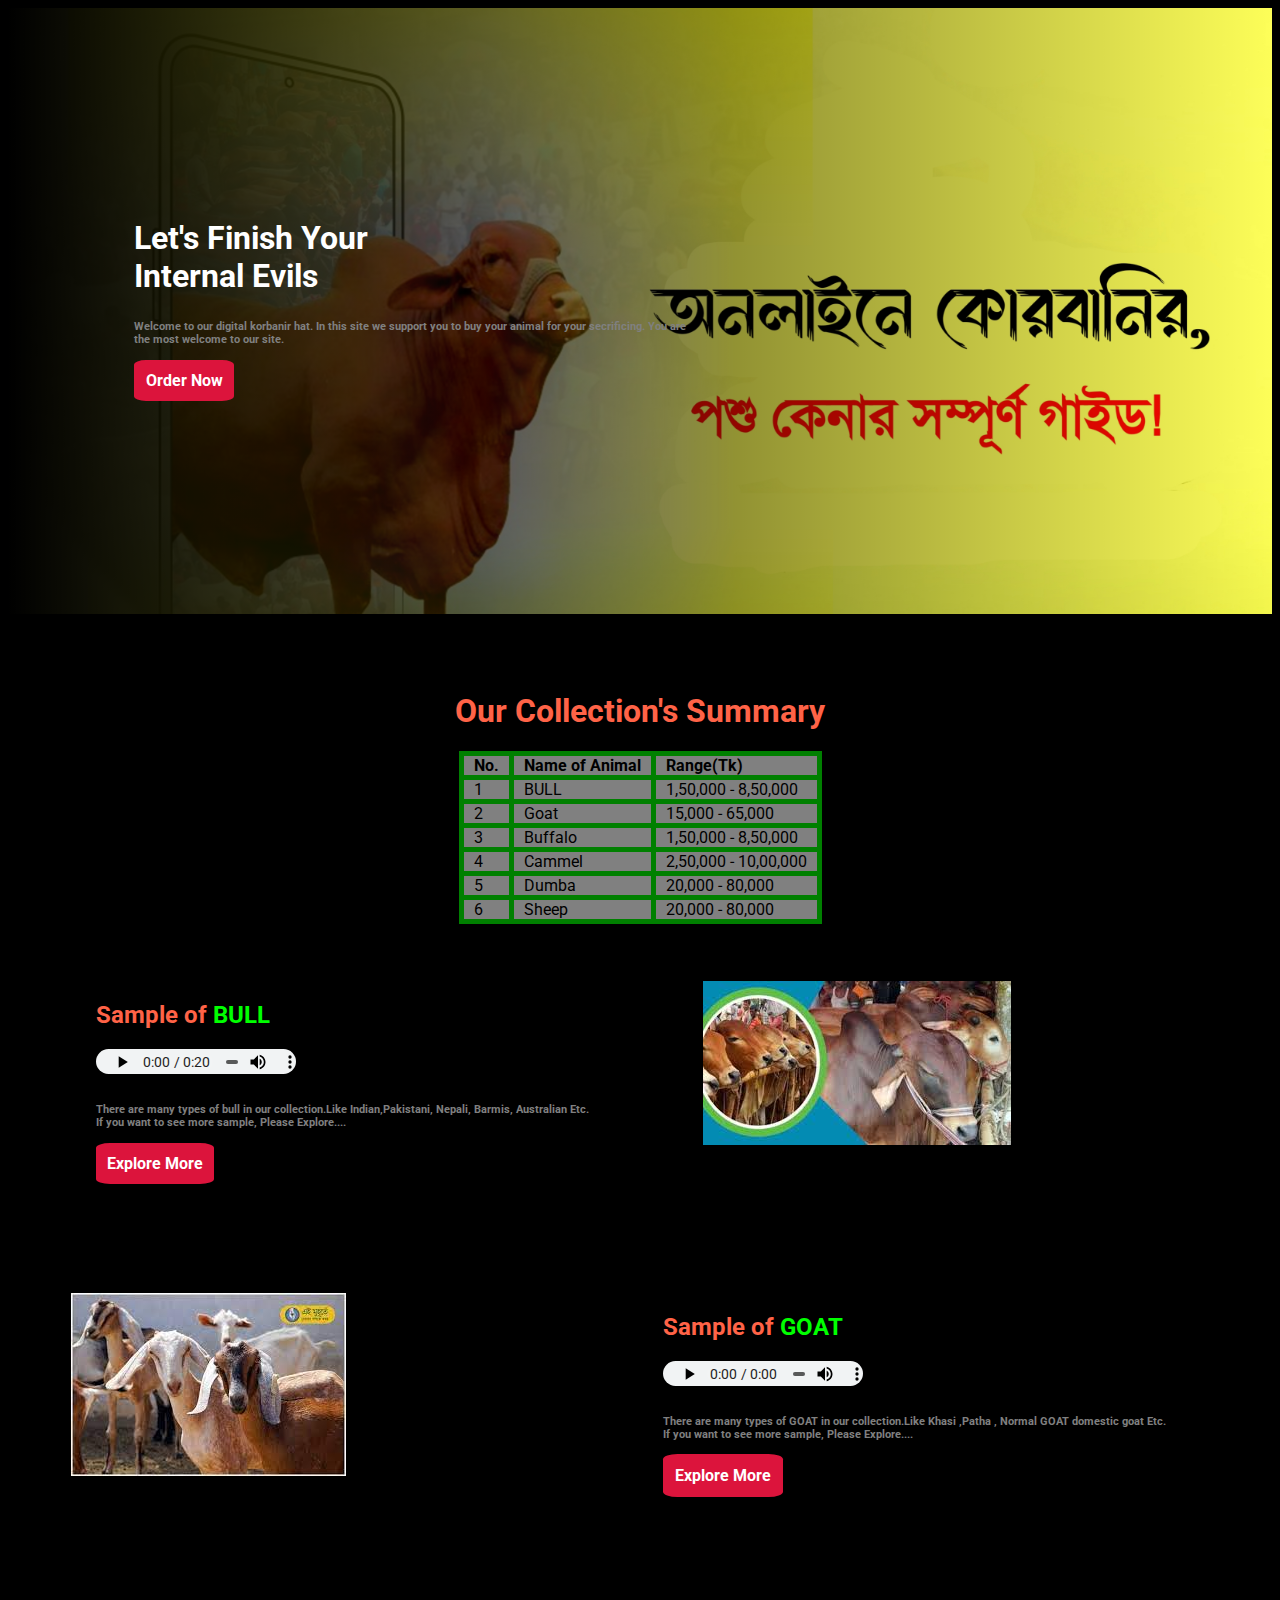
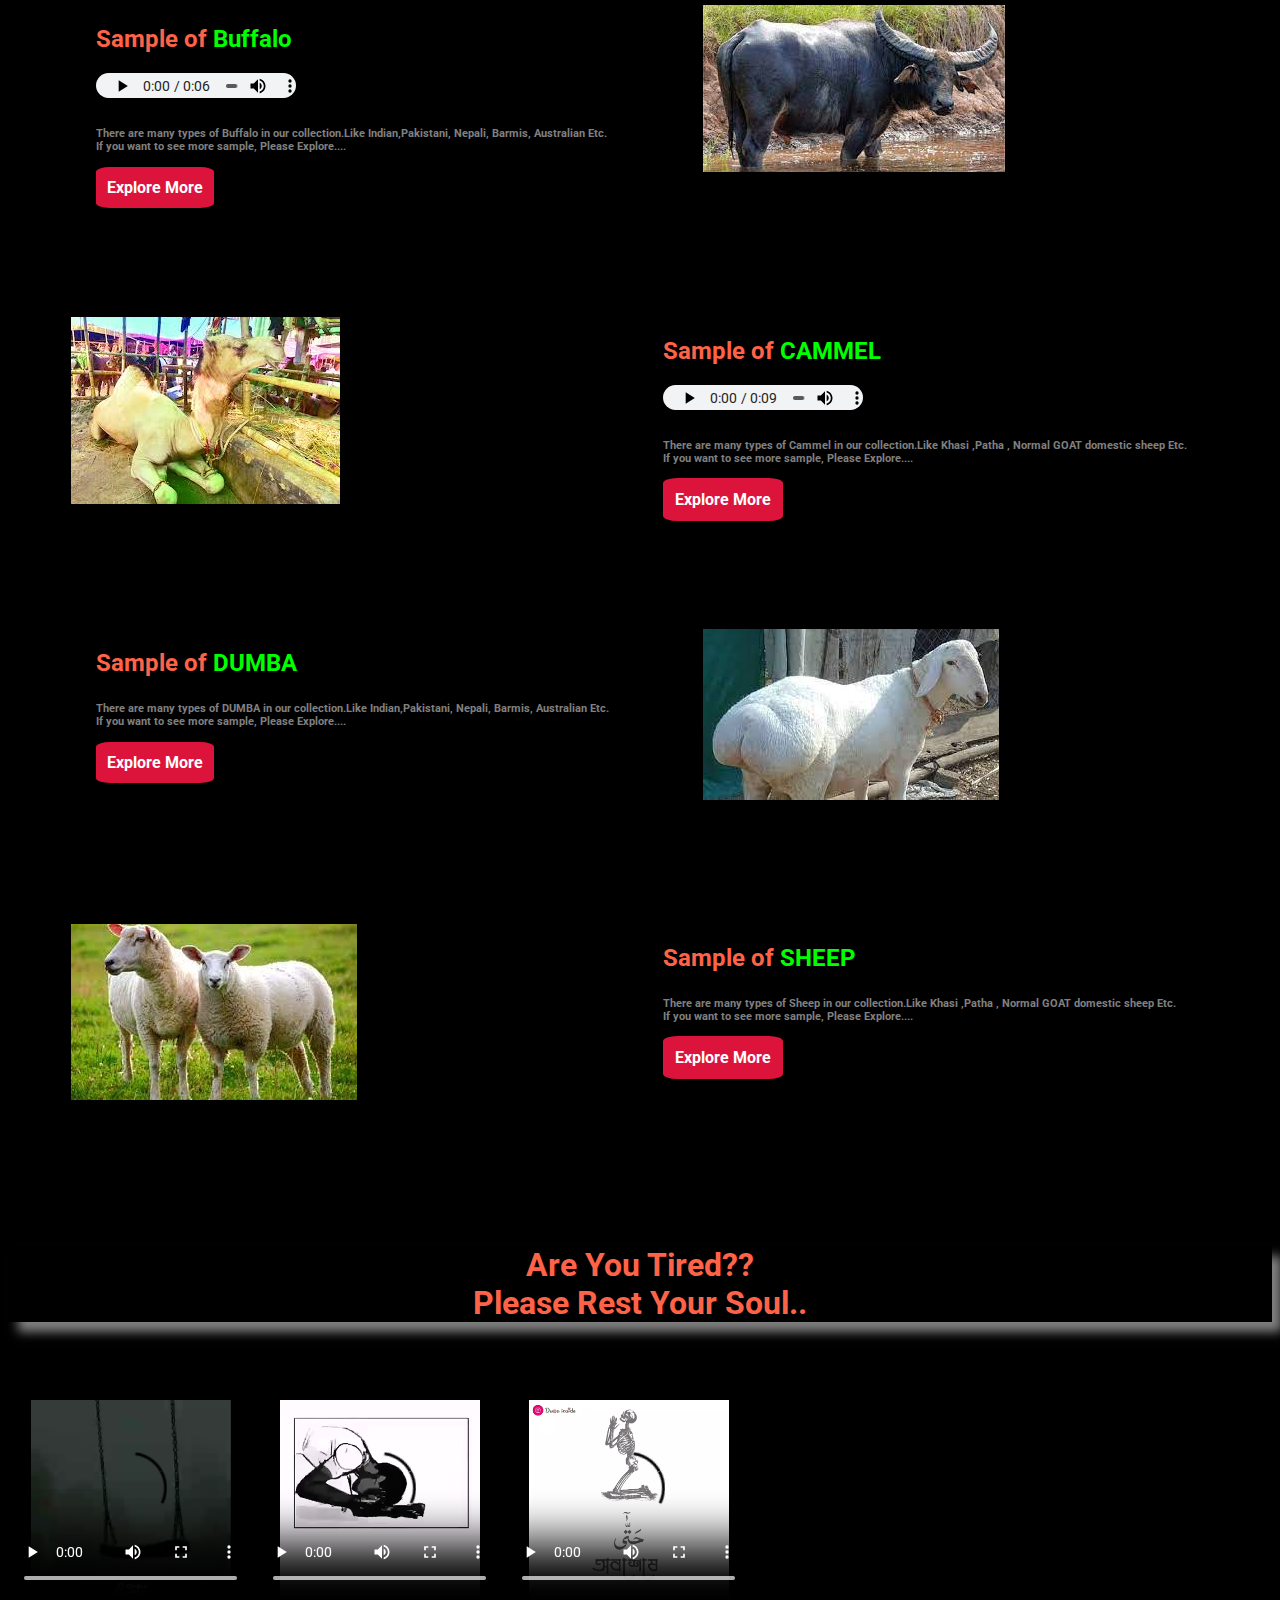
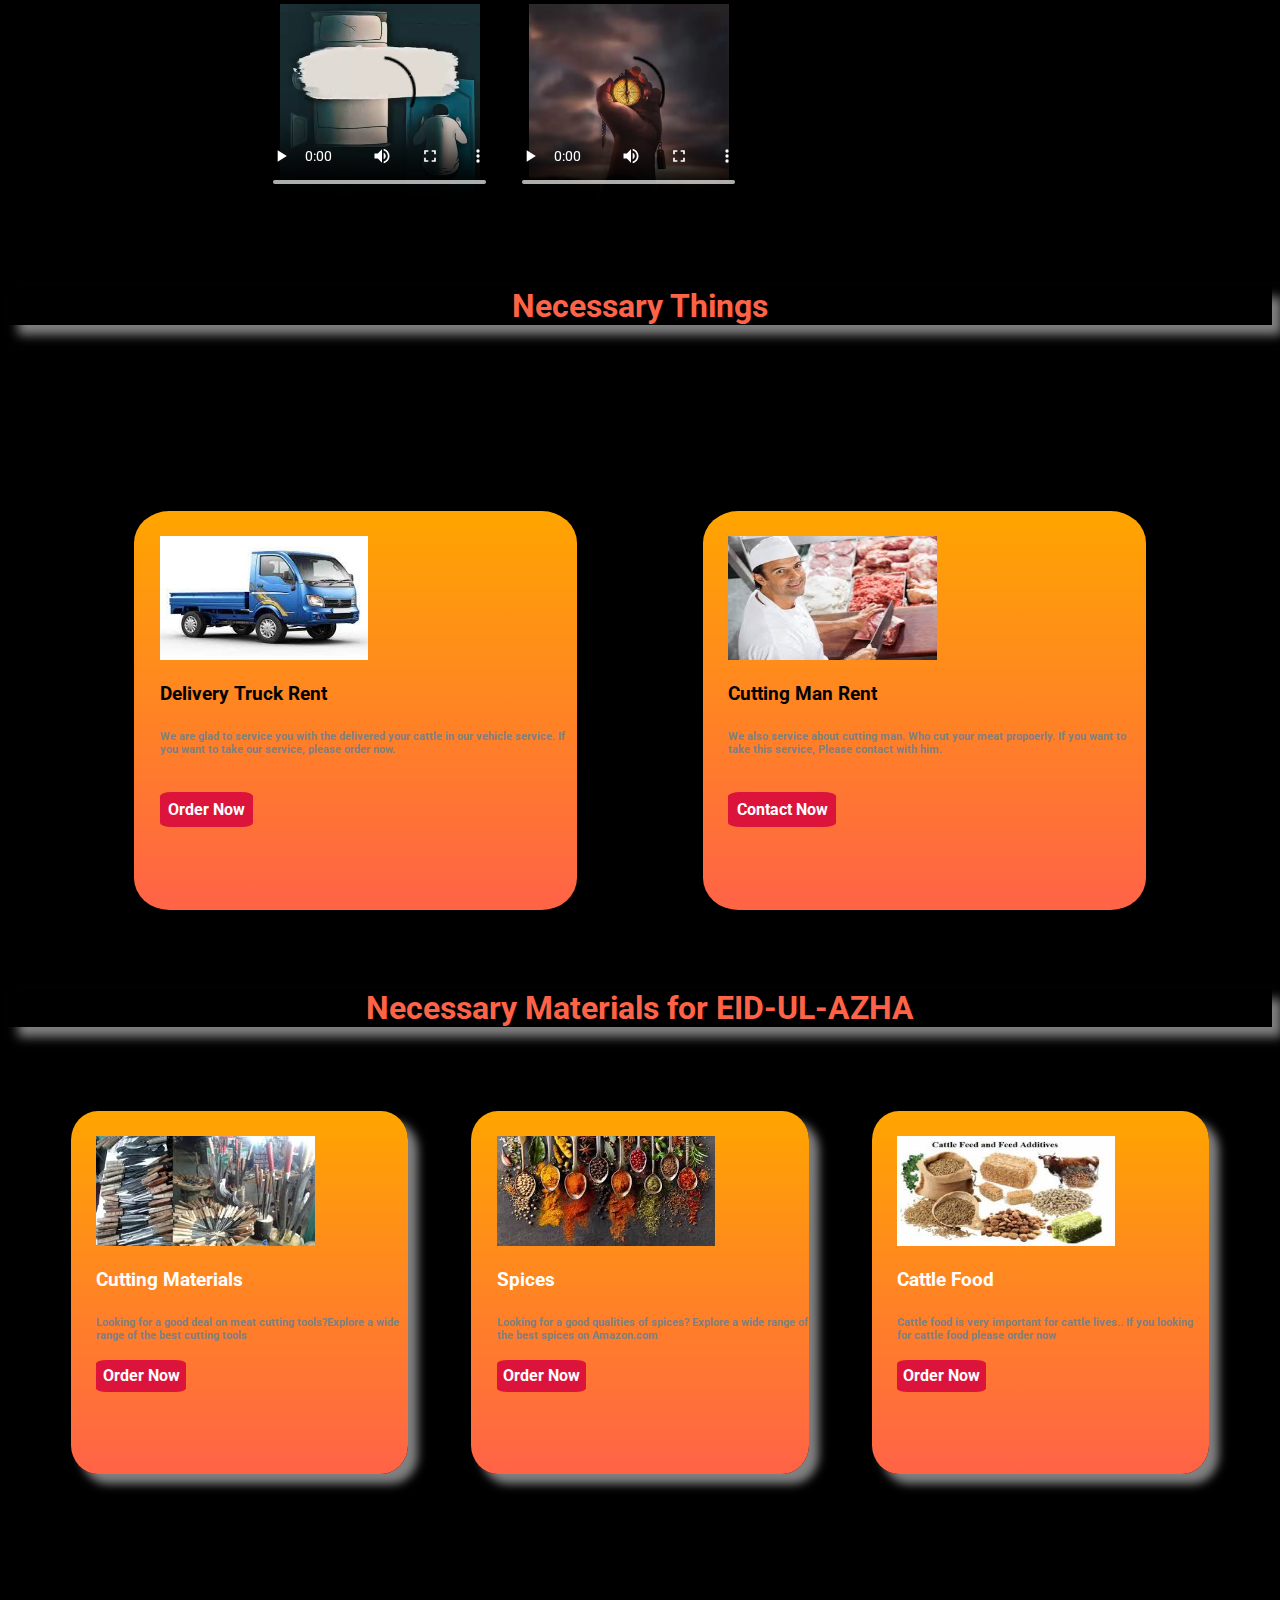
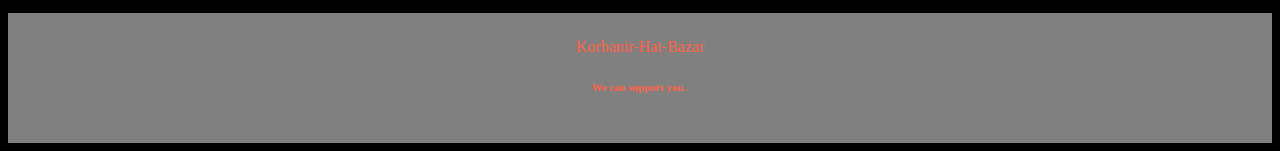
<file: index.html>
<!DOCTYPE html>
<html lang="en">

<head>
    <meta charset="UTF-8">
    <meta http-equiv="X-UA-Compatible" content="IE=edge">
    <meta name="viewport" content="width=device-width, initial-scale=1.0">
    <title>korbanir Hat Bazar</title>
    <link rel="stylesheet" href="style.css">
    <link rel="shortcut icon" href="images/images (3).jpg" type="image/x-icon">
    <link rel="preconnect" href="https://fonts.googleapis.com">
    <link rel="preconnect" href="https://fonts.gstatic.com" crossorigin>
    <link href="https://fonts.googleapis.com/css2?family=Oswald&family=Poppins&family=Roboto&display=swap"
        rel="stylesheet">
</head>

<body>

    <section class="sec-width-cl ">
        <div class="div-w align">
            <h1>Let's Finish Your <br> Internal Evils</h1>
            <p>
            <h6 class="color-gray">Welcome to our digital korbanir hat. In this site we support you to buy your animal
                for your
                secrificing.
                You are the most welcome to our site.</h6>
            </p>
            <a class="ancor" target="_blank" href="https://assunnahfoundation.org/"><b>Order Now</b></a>
        </div>
        <div class="div-w ">

        </div>
    </section>
    <br><br><br>
    <h1 class="center color-tomato">Our Collection's Summary</h1>
    <table class="center table-center">
        <thead>
            <th>No. </th>
            <th>Name of Animal</th>
            <th>Range(Tk)</th>
        </thead>
        <tbody>
            <tr>
                <td>1</td>
                <td>BULL</td>
                <td>1,50,000 - 8,50,000</td>
            </tr>
            <tr>
                <td>2</td>
                <td>Goat</td>
                <td>15,000 - 65,000</td>
            </tr>
            <tr>
                <td>3</td>
                <td>Buffalo</td>
                <td>1,50,000 - 8,50,000</td>
            </tr>
            <tr>
                <td>4</td>
                <td>Cammel</td>
                <td>2,50,000 - 10,00,000</td>
            </tr>
            <tr>
                <td>5</td>
                <td>Dumba</td>
                <td>20,000 - 80,000</td>
            </tr>
            <tr>
                <td>6</td>
                <td>Sheep</td>
                <td>20,000 - 80,000</td>
            </tr>
        </tbody>
    </table>

    <br><br><br>
    <section class="flx">

        <div class="half-width1">
            <h2 class="color-tomato">Sample of <span class="color-green">BULL</span></h2>
            <audio class="width" src="media/audio/BULL.mp3" controls></audio>
            <h6 class="color-gray">There are many types of bull in our collection.Like Indian,Pakistani, Nepali, Barmis,
                Australian Etc.
                <br> If
                you want to see more sample, Please Explore....
            </h6>
            <a class="ancor" target="_blank"
                href="https://www.google.com/search?q=%E0%A6%95%E0%A7%8B%E0%A6%B0%E0%A6%AC%E0%A6%BE%E0%A6%A8%E0%A6%BF%E0%A6%B0+%E0%A6%B9%E0%A6%BE%E0%A6%9F%E0%A7%87%E0%A6%B0+%E0%A6%97%E0%A6%B0%E0%A7%81&tbm=isch&ved=2ahUKEwiEm9zd5fX4AhWnjNgFHYEgBvUQ2-cCegQIABAA&oq=%E0%A6%95%E0%A7%8B%E0%A6%B0%E0%A6%AC%E0%A6%BE%E0%A6%A8%E0%A6%BF%E0%A6%B0+%E0%A6%B9%E0%A6%BE%E0%A6%9F%E0%A7%87%E0%A6%B0+%E0%A6%97%E0%A6%B0%E0%A7%81&gs_lcp=CgNpbWcQAzIECAAQGDoECCMQJ1ChClj6NmCGPmgDcAB4AIAB-gGIAaIKkgEFMC42LjKYAQCgAQGqAQtnd3Mtd2l6LWltZ8ABAQ&sclient=img&ei=9rDOYoTIBaeZ4t4PgcGYqA8&bih=597&biw=1226&rlz=1C1CHBF_enBD834BD834&hl=bn"><b>Explore
                    More</b></a>
        </div>
        <div class="half-width2">
            <img src="images/images (1).jpg" alt="">
        </div>
    </section>
    <br><br><br>
    <section class="flx">

        <div class="half-width22">
            <img src="images/download.jpg" alt="">
        </div>
        <div class="half-width12">
            <h2 class="color-tomato">Sample of <span class="color-green">GOAT</span></h2>
            <audio class="width" src="media/audio/Goat.mp3" controls></audio>
            <h6 class="color-gray">There are many types of GOAT in our collection.Like Khasi ,Patha , Normal GOAT
                domestic goat Etc.
                <br> If
                you want to see more sample, Please Explore....
            </h6>
            <a class="ancor" target="_blank"
                href=https://www.google.com/search?q=%E0%A6%9B%E0%A6%BE%E0%A6%97%E0%A6%B2%E0%A7%87%E0%A6%B0+%E0%A6%9B%E0%A6%AC%E0%A6%BF&tbm=isch&ved=2ahUKEwj1gLHz5fX4AhVWj9gFHf__C8kQ2-cCegQIABAA&oq=%E0%A6%9B%E0%A6%BE%E0%A6%97%E0%A6%B2&gs_lcp=[base64]&sclient=img&ei=I7HOYrXjH9ae4t4P__-vyAw&bih=597&biw=1226&rlz=1C1CHBF_enBD834BD834&hl=bn"><b>Explore
                    More</b></a>
        </div>

    </section>
    <br><br><br>
    <section class="flx">

        <div class="half-width1">
            <h2 class="color-tomato">Sample of <span class="color-green">Buffalo</span></h2>
            <audio class="width" src="media/audio/Buffalo Sound Ringtone Download.mp3" controls></audio>
            <h6 class="color-gray">There are many types of Buffalo in our collection.Like Indian,Pakistani, Nepali,
                Barmis,
                Australian Etc.
                <br> If
                you want to see more sample, Please Explore....
            </h6>
            <a class="ancor" target="_blank"
                href="https://www.google.com/search?q=%E0%A6%95%E0%A7%8B%E0%A6%B0%E0%A6%AC%E0%A6%BE%E0%A6%A8%E0%A6%BF%E0%A6%B0+%E0%A6%B9%E0%A6%BE%E0%A6%9F%E0%A7%87%E0%A6%B0++%E0%A6%AE%E0%A6%B9%E0%A6%BF%E0%A6%B7&tbm=isch&ved=2ahUKEwjV0fHk5fX4AhVdLrcAHTEpDucQ2-cCegQIABAA&oq=%E0%A6%95%E0%A7%8B%E0%A6%B0%E0%A6%AC%E0%A6%BE%E0%A6%A8%E0%A6%BF%E0%A6%B0+%E0%A6%B9%E0%A6%BE%E0%A6%9F%E0%A7%87%E0%A6%B0++%E0%A6%AE%E0%A6%B9%E0%A6%BF%E0%A6%B7&gs_lcp=CgNpbWcQAzoECCMQJzoECAAQGFCVFliaZGD2aWgEcAB4A4AB2QyIAf0dkgENMS42LjIuNi0xLjAuMZgBAKABAaoBC2d3cy13aXotaW1nwAEB&sclient=img&ei=BbHOYpW7B93c3LUPsdK4uA4&bih=597&biw=1226&rlz=1C1CHBF_enBD834BD834&hl=bn"><b>Explore
                    More</b></a>
        </div>
        <div class="half-width2">
            <img src="images/download (3).jpg" alt="">
        </div>
    </section>
    <br><br><br>
    <section class="flx">

        <div class="half-width22">
            <img src="images/images (2).jpg" alt="">
        </div>
        <div class="half-width12">
            <h2 class="color-tomato">Sample of <span class="color-green">CAMMEL</span></h2>
            <audio class="width" src="media/audio/cammel.mp3" controls></audio>
            <h6 class="color-gray">There are many types of Cammel in our collection.Like Khasi ,Patha , Normal GOAT
                domestic sheep Etc.
                <br> If
                you want to see more sample, Please Explore....
            </h6>
            <a class="ancor" target="_blank"
                href=https://www.google.com/search?q=%E0%A6%95%E0%A7%8B%E0%A6%B0%E0%A6%AC%E0%A6%BE%E0%A6%A8%E0%A6%BF%E0%A6%B0+%E0%A6%B9%E0%A6%BE%E0%A6%9F%E0%A7%87%E0%A6%B0++%E0%A6%89%E0%A6%9F&tbm=isch&ved=2ahUKEwiPt7Cu5_X4AhVgi9gFHVb3APAQ2-cCegQIABAA&oq=%E0%A6%95%E0%A7%8B%E0%A6%B0%E0%A6%AC%E0%A6%BE%E0%A6%A8%E0%A6%BF%E0%A6%B0+%E0%A6%B9%E0%A6%BE%E0%A6%9F%E0%A7%87%E0%A6%B0++%E0%A6%89%E0%A6%9F&gs_lcp=CgNpbWcQAzoECCMQJ1C6DFj9DWCOF2gAcAB4AIABkQGIAZgDkgEDMC4zmAEAoAEBqgELZ3dzLXdpei1pbWfAAQE&sclient=img&ei=q7LOYs-1KeCW4t4P1u6DgA8&bih=597&biw=1226&rlz=1C1CHBF_enBD834BD834&hl=bn"><b>Explore
                    More</b></a>
        </div>

    </section>
    <br><br><br>
    <section class="flx">

        <div class="half-width1">
            <h2 class="color-tomato">Sample of <span class="color-green">DUMBA</span></h2>
            <h6 class="color-gray">There are many types of DUMBA in our collection.Like Indian,Pakistani, Nepali,
                Barmis,
                Australian Etc.
                <br> If
                you want to see more sample, Please Explore....
            </h6>
            <a class="ancor" target="_blank"
                href="https://www.google.com/search?q=%E0%A6%95%E0%A7%8B%E0%A6%B0%E0%A6%AC%E0%A6%BE%E0%A6%A8%E0%A6%BF%E0%A6%B0+%E0%A6%B9%E0%A6%BE%E0%A6%9F%E0%A7%87%E0%A6%B0++%E0%A6%A6%E0%A7%81%E0%A6%AE%E0%A7%8D%E0%A6%AC%E0%A6%BE&tbm=isch&ved=2ahUKEwjh45nQ6PX4AhVRi9gFHW-YAcQQ2-cCegQIABAA&oq=%E0%A6%95%E0%A7%8B%E0%A6%B0%E0%A6%AC%E0%A6%BE%E0%A6%A8%E0%A6%BF%E0%A6%B0+%E0%A6%B9%E0%A6%BE%E0%A6%9F%E0%A7%87%E0%A6%B0++%E0%A6%A6%E0%A7%81%E0%A6%AE%E0%A7%8D%E0%A6%AC%E0%A6%BE&gs_lcp=CgNpbWcQAzoECCMQJ1CtE1jpN2DFQGgFcAB4AIABiAGIAdYGkgEDMC43mAEAoAEBqgELZ3dzLXdpei1pbWfAAQE&sclient=img&ei=_7POYqHoAtGW4t4P77CGoAw&bih=597&biw=1226&rlz=1C1CHBF_enBD834BD834&hl=bn"><b>Explore
                    More</b></a>
        </div>
        <div class="half-width2">
            <img src="images/download (2).jpg" alt="">
        </div>
    </section>
    <br><br><br>
    <section class="flx-sec">

        <div class="half-width22">
            <img src="images/download (1).jpg" alt="">
        </div>
        <div class="half-width12">
            <h2 class="color-tomato">Sample of <span class="color-green">SHEEP</span> </h2>
            <h6 class="color-gray">There are many types of Sheep in our collection.Like Khasi ,Patha , Normal GOAT
                domestic sheep Etc.
                <br> If
                you want to see more sample, Please Explore....
            </h6>
            <a class="ancor" target="_blank"
                href="https://www.google.com/search?q=%E0%A6%95%E0%A7%8B%E0%A6%B0%E0%A6%AC%E0%A6%BE%E0%A6%A8%E0%A6%BF%E0%A6%B0+%E0%A6%B9%E0%A6%BE%E0%A6%9F%E0%A7%87%E0%A6%B0++%E0%A6%AD%E0%A7%87%E0%A7%9C%E0%A6%BE.&tbm=isch&hl=bn&chips=q:%E0%A6%95%E0%A7%8B%E0%A6%B0%E0%A6%AC%E0%A6%BE%E0%A6%A8%E0%A6%BF%E0%A6%B0+%E0%A6%B9%E0%A6%BE%E0%A6%9F%E0%A7%87%E0%A6%B0+%E0%A6%AD%E0%A7%87%E0%A6%A1%E0%A6%BC%E0%A6%BE,online_chips:%E0%A6%AD%E0%A7%87%E0%A6%A1%E0%A6%BC%E0%A6%BE%E0%A6%B0+%E0%A6%A6%E0%A6%BE%E0%A6%AE:HE_jvzY-bhs%3D&rlz=1C1CHBF_enBD834BD834&sa=X&ved=2ahUKEwii0ZKL6vX4AhV8k9gFHTEFD2YQ4lYoAHoECAEQIQ&biw=1226&bih=597"><b>Explore
                    More</b></a>
        </div>

    </section>
    <br><br><br>
    <h1 class="center color-tomato bx">Are You Tired?? <br> Please Rest Your Soul..</h1><br><br><br>
    <section>
        <div>
            <video src="media/video/2.সূরা ফুরকান। আয়াত ৭৪(360P)_1.mp4" controls width="245" height="200"></video>
            <video src="media/video/6..mp4" controls width="245" height="200"></video>
            <video src="media/video/1..mp4" controls width="245" height="200"></video><br>
            <iframe width="245" height="200" src="https://www.youtube.com/embed/vwRMCEpqPww"
                title="YouTube video player" frameborder="0"
                allow="accelerometer; autoplay; clipboard-write; encrypted-media; gyroscope; picture-in-picture"
                allowfullscreen></iframe>
            <video src="media/video/3..mp4" controls width="245" height="200"></video>
            <video src="media/video/4..mp4" controls width="245" height="200"></video>
        </div>
    </section>
    <br><br><br>
    <h1 class="center color-tomato bx">Necessary Things</h1>
    <br><br>
    <section class="flx">

        <div class="flx31">
            <img src="images/download (5).jpg" alt="">
            <h3>Delivery Truck Rent</h3>
            <h6 class="color-gray">
                We are glad to service you with the delivered your cattle in our vehicle service. If you want to take
                our service, please order now.
            </h6><br>
            <a class="ancor" target="_blank" href="https://assunnahfoundation.org/"><b>Order Now</b></a>
        </div>
        <div class="flx32">
            <img src="images/images (6).jpg" alt="">
            <h3>Cutting Man Rent</h3>
            <h6 class="color-gray">
                We also service about cutting man. Who cut your meat propoerly.
                If you want to take this service, Please contact with him.
            </h6>
            <br>
            <a class="ancor" target="_blank" href="https://assunnahfoundation.org/"><b>Contact Now</b></a>
        </div>
        <div>

        </div>
    </section>
    <br><br><br>
    <div class="bx">
        <h1 class="center color-tomato">Necessary Materials for EID-UL-AZHA </h1>
    </div>
    <section class="flx">
        <div class="flx1 bx">
            <img src="images/images (4).jpg" alt="">
            <h3 class="color-white">Cutting Materials</h3>
            <h6 class="color-gray">Looking for a good deal on meat cutting tools?Explore a wide range of the best
                cutting tools</h6>
            <a class="ancor" target="_blank"
                href="https://www.aliexpress.com/w/wholesale-meat-cutting-tools.html"><b>Order Now</b></a>
        </div>
        <div class="flx2 bx">
            <img src="images/download (4).jpg" alt="">
            <h3 class="color-white">Spices</h3>
            <h6 class="color-gray">Looking for a good qualities of spices? Explore a wide range of the best spices on
                Amazon.com</h6>
            <a class="ancor" target="_blank" href="https://www.amazon.com/spices/s?k=spices"><b>Order Now</b></a>
        </div>
        <div class="flx3 bx">
            <img src="images/images (5).jpg" alt="">
            <h3 class="color-white">Cattle Food</h3>
            <h6 class="color-gray">Cattle food is very important for cattle lives.. If you looking for cattle food
                please order now
            </h6>
            <a class="ancor" target="_blank"
                href="https://www.britannica.com/topic/livestock-farming/Beef-cattle-feed"><b>Order Now</b></a>
        </div>
    </section>
    <br><br><br><br>
    <section>
        <footer class="center bg color-tomato">Korbanir-Hat-Bazar <br>
            <h6>We can support you .</h6>
        </footer>
    </section>
</body>

</html>
</file>
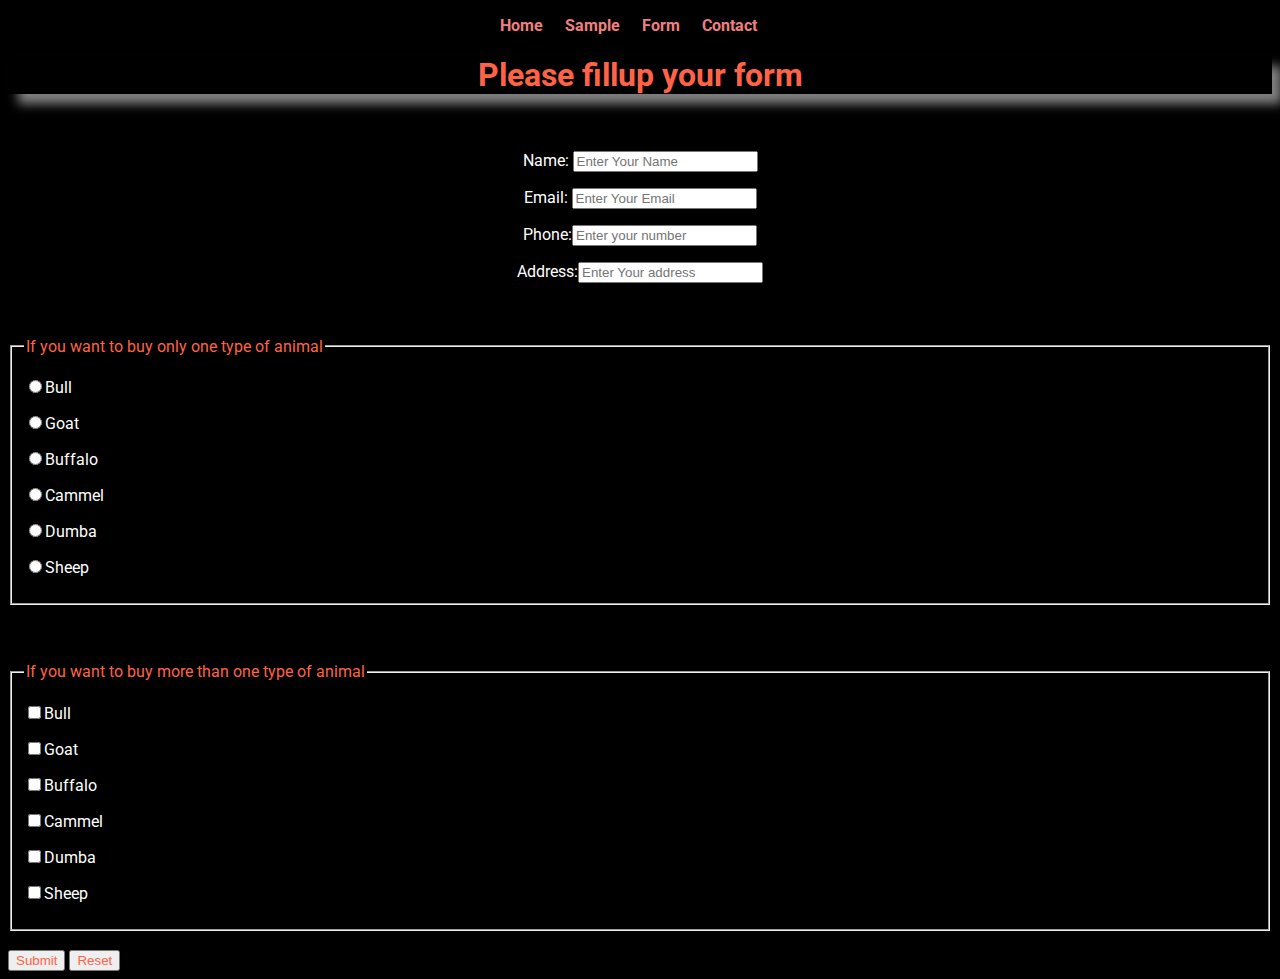
<file: form.html>
<!DOCTYPE html>
<html lang="en">

<head>
    <meta charset="UTF-8">
    <meta http-equiv="X-UA-Compatible" content="IE=edge">
    <meta name="viewport" content="width=device-width, initial-scale=1.0">
    <title>korbanir Hat Bazar</title>
    <link rel="stylesheet" href="style.css">
    <link rel="stylesheet" href="styles/nav.css">
    <link rel="shortcut icon" href="images/images (3).jpg" type="image/x-icon">
    <link rel="preconnect" href="https://fonts.googleapis.com">
    <link rel="preconnect" href="https://fonts.gstatic.com" crossorigin>
    <link href="https://fonts.googleapis.com/css2?family=Oswald&family=Poppins&family=Roboto&display=swap"
        rel="stylesheet">
</head>
<header class=" color-tomato">
    <nav>
        <ul>
            <li><a href="index.html"><b>Home</b> </a></li>
            <li><a href="sample.html"><b>Sample</b> </a></li>
            <li><a href="form.html"><b>Form</b></a></li>
            <li><a href="form.html"><b>Contact</b></a></li>
        </ul>
    </nav>
</header>

<body>
    <form action="">
        <h1 class="center color-tomato bx">Please fillup your form</h1><br>
        <div class="center">
            <p class="color-white">Name: <label for=""><input type="text" name="" id=""
                        placeholder="Enter Your Name"></label>
            </p>
            <p class="color-white">Email: <label for=""><input type="text" name="" id=""
                        placeholder="Enter Your Email"></label>
            </p>
            <p class="color-white">Phone:<label for=""><input type="number" name="" id=""
                        placeholder="Enter your number"></label>
            </p>
            <p class="color-white">Address:<label for=""><input type="text" name="" id=""
                        placeholder="Enter Your address"></label>
            </p>
        </div>
        <br><br>
        <fieldset>
            <legend class=" color-tomato">If you want to buy only one type of animal</legend>
            <p class="color-white"><label for="Bull"><input type="radio" name="animal" id="Bull">Bull</label></p>
            <p class="color-white"><label for="Goat"><input type="radio" name="animal" id="Goat">Goat</label></p>
            <p class="color-white"><label for="Buffalo"><input type="radio" name="animal" id="Buffalo">Buffalo</label>
            </p>
            <p class="color-white"><label for="Cammel"><input type="radio" name="animal" id="Cammel">Cammel</label></p>
            <p class="color-white"><label for="Dumba"><input type="radio" name="animal" id="Dumba">Dumba</label></p>
            <p class="color-white"><label for="Sheep"><input type="radio" name="animal" id="Sheep">Sheep</label></p>

        </fieldset>
        <br><br><br>
        <fieldset>
            <legend class=" color-tomato">If you want to buy more than one type of animal</legend>
            <p class="color-white"><label for="Bull"><input type="checkbox" name="animal" id="Bull">Bull</label></p>
            <p class="color-white"><label for="Goat"><input type="checkbox" name="animal" id="Goat">Goat</label></p>
            <p class="color-white"><label for="Buffalo"><input type="checkbox" name="animal"
                        id="Buffalo">Buffalo</label>
            </p>
            <p class="color-white"><label for="Cammel"><input type="checkbox" name="animal" id="Cammel">Cammel</label>
            </p>
            <p class="color-white"><label for="Dumba"><input type="checkbox" name="animal" id="Dumba">Dumba</label></p>
            <p class="color-white"><label for="Sheep"><input type="checkbox" name="animal" id="Sheep">Sheep</label></p>

        </fieldset>
        <br>
        <button class="color-tomato" type="submit">Submit</button>
        <button class="color-tomato" type="reset">Reset</button>

    </form>
</body>
</file>
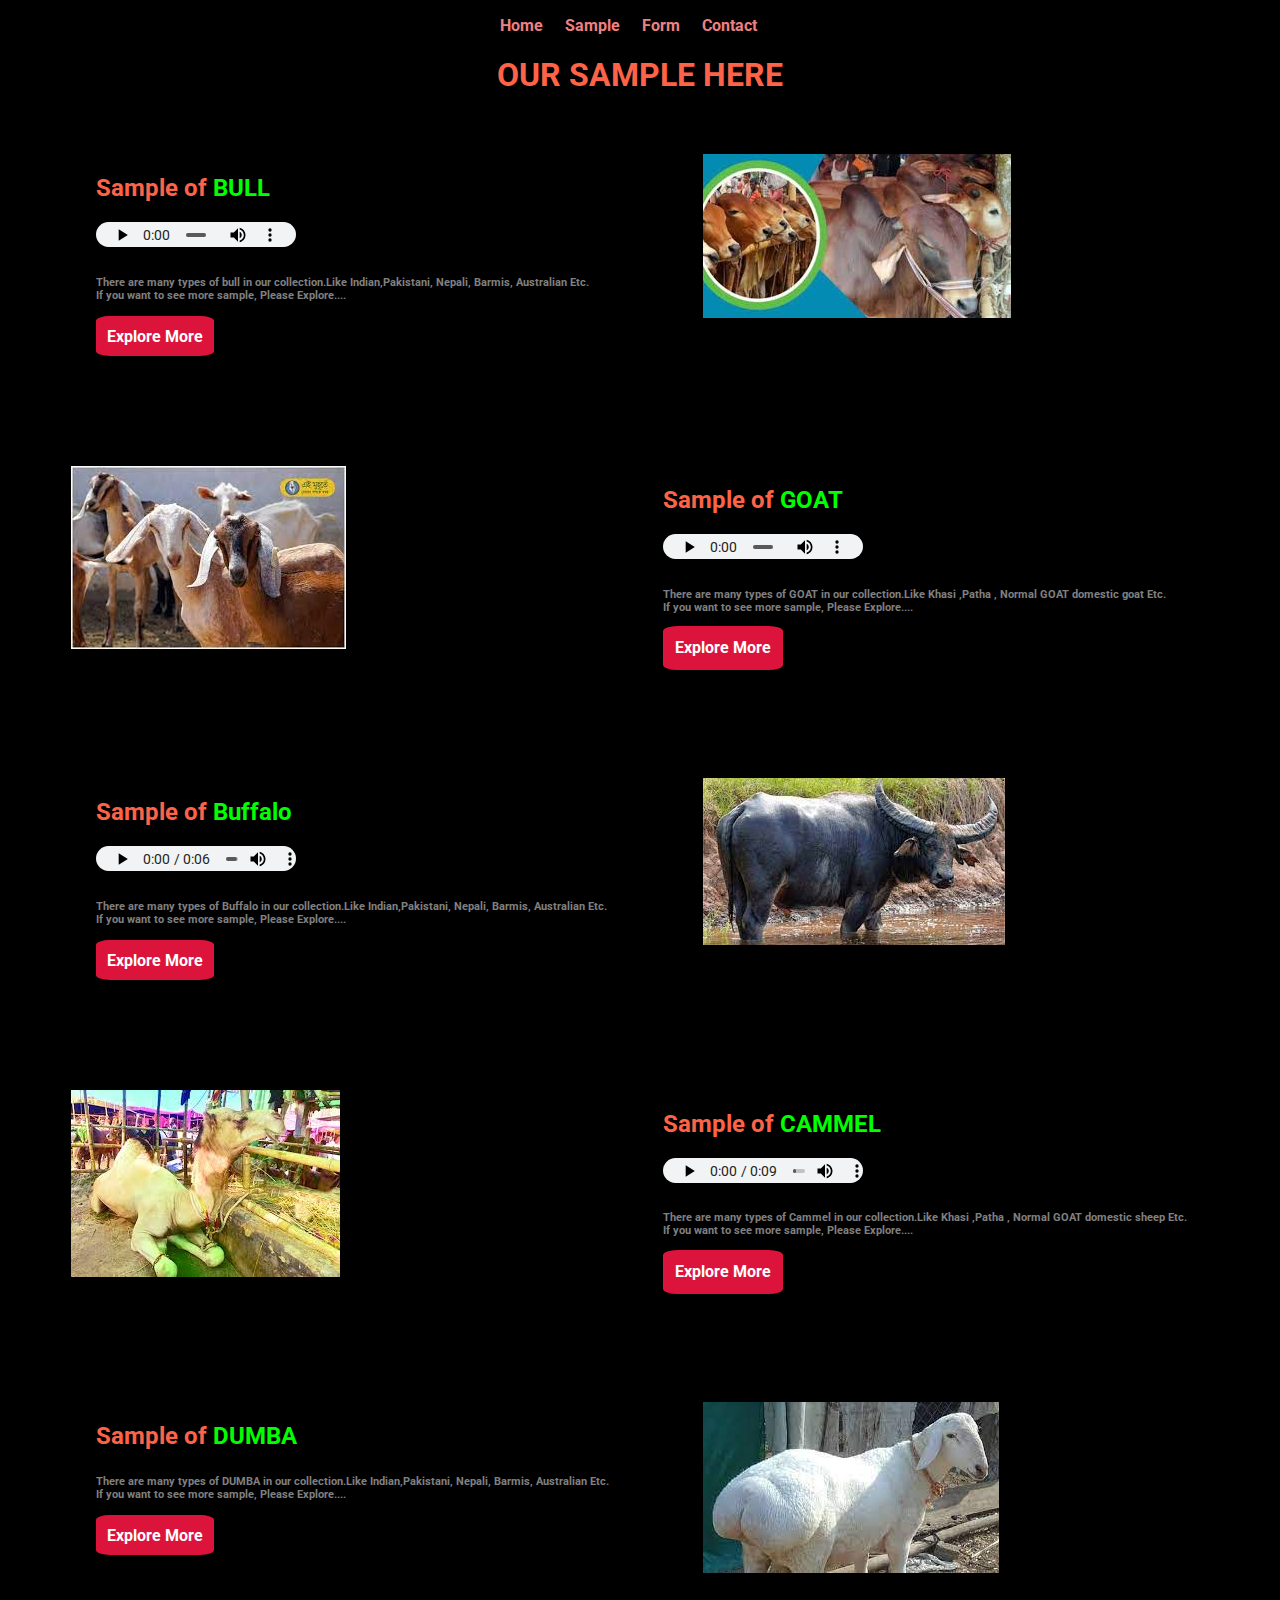
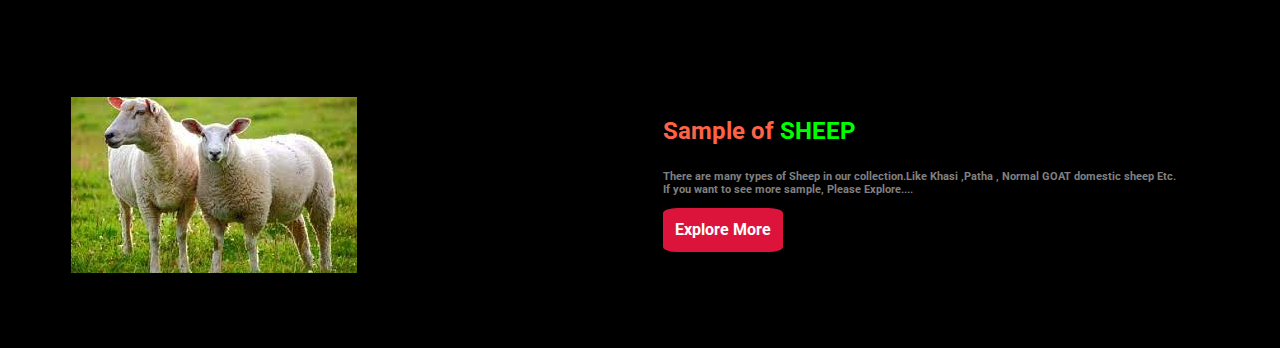
<file: sample.html>
<!DOCTYPE html>
<html lang="en">

<head>
    <meta charset="UTF-8">
    <meta http-equiv="X-UA-Compatible" content="IE=edge">
    <meta name="viewport" content="width=device-width, initial-scale=1.0">
    <title>korbanir Hat Bazar</title>
    <link rel="stylesheet" href="style.css">
    <link rel="stylesheet" href="styles/nav.css">
    <link rel="shortcut icon" href="images/images (3).jpg" type="image/x-icon">
    <link rel="preconnect" href="https://fonts.googleapis.com">
    <link rel="preconnect" href="https://fonts.gstatic.com" crossorigin>
    <link href="https://fonts.googleapis.com/css2?family=Oswald&family=Poppins&family=Roboto&display=swap"
        rel="stylesheet">
</head>

<body>


    <header class=" color-tomato">
        <nav>
            <ul>
                <li><a href="index.html"><b>Home</b> </a></li>
                <li><a href="sample.html"><b>Sample</b> </a></li>
                <li><a href="form.html"><b>Form</b></a></li>
                <li><a href="form.html"><b>Contact</b></a></li>
            </ul>
        </nav>
    </header>
    <p>
    <h1 class="center color-tomato"> OUR SAMPLE HERE</h1>
    </p>
    <br><br>
    <section class="flx">

        <div class="half-width1">
            <h2 class="color-tomato">Sample of <span class="color-green">BULL</span></h2>
            <audio class="width" src="media/audio/BULL.mp3" controls></audio>
            <h6 class="color-gray">There are many types of bull in our collection.Like Indian,Pakistani, Nepali, Barmis,
                Australian Etc.
                <br> If
                you want to see more sample, Please Explore....
            </h6>
            <a class="ancor" target="_blank"
                href="https://www.google.com/search?q=%E0%A6%95%E0%A7%8B%E0%A6%B0%E0%A6%AC%E0%A6%BE%E0%A6%A8%E0%A6%BF%E0%A6%B0+%E0%A6%B9%E0%A6%BE%E0%A6%9F%E0%A7%87%E0%A6%B0+%E0%A6%97%E0%A6%B0%E0%A7%81&tbm=isch&ved=2ahUKEwiEm9zd5fX4AhWnjNgFHYEgBvUQ2-cCegQIABAA&oq=%E0%A6%95%E0%A7%8B%E0%A6%B0%E0%A6%AC%E0%A6%BE%E0%A6%A8%E0%A6%BF%E0%A6%B0+%E0%A6%B9%E0%A6%BE%E0%A6%9F%E0%A7%87%E0%A6%B0+%E0%A6%97%E0%A6%B0%E0%A7%81&gs_lcp=CgNpbWcQAzIECAAQGDoECCMQJ1ChClj6NmCGPmgDcAB4AIAB-gGIAaIKkgEFMC42LjKYAQCgAQGqAQtnd3Mtd2l6LWltZ8ABAQ&sclient=img&ei=9rDOYoTIBaeZ4t4PgcGYqA8&bih=597&biw=1226&rlz=1C1CHBF_enBD834BD834&hl=bn"><b>Explore
                    More</b></a>
        </div>
        <div class="half-width2">
            <img src="images/images (1).jpg" alt="">
        </div>
    </section>
    <br><br><br>
    <section class="flx">

        <div class="half-width22">
            <img src="images/download.jpg" alt="">
        </div>
        <div class="half-width12">
            <h2 class="color-tomato">Sample of <span class="color-green">GOAT</span></h2>
            <audio class="width" src="media/audio/Goat.mp3" controls></audio>
            <h6 class="color-gray">There are many types of GOAT in our collection.Like Khasi ,Patha , Normal GOAT
                domestic goat Etc.
                <br> If
                you want to see more sample, Please Explore....
            </h6>
            <a class="ancor" target="_blank"
                href=https://www.google.com/search?q=%E0%A6%9B%E0%A6%BE%E0%A6%97%E0%A6%B2%E0%A7%87%E0%A6%B0+%E0%A6%9B%E0%A6%AC%E0%A6%BF&tbm=isch&ved=2ahUKEwj1gLHz5fX4AhVWj9gFHf__C8kQ2-cCegQIABAA&oq=%E0%A6%9B%E0%A6%BE%E0%A6%97%E0%A6%B2&gs_lcp=[base64]&sclient=img&ei=I7HOYrXjH9ae4t4P__-vyAw&bih=597&biw=1226&rlz=1C1CHBF_enBD834BD834&hl=bn"><b>Explore
                    More</b></a>
        </div>

    </section>
    <br><br><br>
    <section class="flx">

        <div class="half-width1">
            <h2 class="color-tomato">Sample of <span class="color-green">Buffalo</span></h2>
            <audio class="width" src="media/audio/Buffalo Sound Ringtone Download.mp3" controls></audio>
            <h6 class="color-gray">There are many types of Buffalo in our collection.Like Indian,Pakistani, Nepali,
                Barmis,
                Australian Etc.
                <br> If
                you want to see more sample, Please Explore....
            </h6>
            <a class="ancor" target="_blank"
                href="https://www.google.com/search?q=%E0%A6%95%E0%A7%8B%E0%A6%B0%E0%A6%AC%E0%A6%BE%E0%A6%A8%E0%A6%BF%E0%A6%B0+%E0%A6%B9%E0%A6%BE%E0%A6%9F%E0%A7%87%E0%A6%B0++%E0%A6%AE%E0%A6%B9%E0%A6%BF%E0%A6%B7&tbm=isch&ved=2ahUKEwjV0fHk5fX4AhVdLrcAHTEpDucQ2-cCegQIABAA&oq=%E0%A6%95%E0%A7%8B%E0%A6%B0%E0%A6%AC%E0%A6%BE%E0%A6%A8%E0%A6%BF%E0%A6%B0+%E0%A6%B9%E0%A6%BE%E0%A6%9F%E0%A7%87%E0%A6%B0++%E0%A6%AE%E0%A6%B9%E0%A6%BF%E0%A6%B7&gs_lcp=CgNpbWcQAzoECCMQJzoECAAQGFCVFliaZGD2aWgEcAB4A4AB2QyIAf0dkgENMS42LjIuNi0xLjAuMZgBAKABAaoBC2d3cy13aXotaW1nwAEB&sclient=img&ei=BbHOYpW7B93c3LUPsdK4uA4&bih=597&biw=1226&rlz=1C1CHBF_enBD834BD834&hl=bn"><b>Explore
                    More</b></a>
        </div>
        <div class="half-width2">
            <img src="images/download (3).jpg" alt="">
        </div>
    </section>
    <br><br><br>
    <section class="flx">

        <div class="half-width22">
            <img src="images/images (2).jpg" alt="">
        </div>
        <div class="half-width12">
            <h2 class="color-tomato">Sample of <span class="color-green">CAMMEL</span></h2>
            <audio class="width" src="media/audio/cammel.mp3" controls></audio>
            <h6 class="color-gray">There are many types of Cammel in our collection.Like Khasi ,Patha , Normal GOAT
                domestic sheep Etc.
                <br> If
                you want to see more sample, Please Explore....
            </h6>
            <a class="ancor" target="_blank"
                href=https://www.google.com/search?q=%E0%A6%95%E0%A7%8B%E0%A6%B0%E0%A6%AC%E0%A6%BE%E0%A6%A8%E0%A6%BF%E0%A6%B0+%E0%A6%B9%E0%A6%BE%E0%A6%9F%E0%A7%87%E0%A6%B0++%E0%A6%89%E0%A6%9F&tbm=isch&ved=2ahUKEwiPt7Cu5_X4AhVgi9gFHVb3APAQ2-cCegQIABAA&oq=%E0%A6%95%E0%A7%8B%E0%A6%B0%E0%A6%AC%E0%A6%BE%E0%A6%A8%E0%A6%BF%E0%A6%B0+%E0%A6%B9%E0%A6%BE%E0%A6%9F%E0%A7%87%E0%A6%B0++%E0%A6%89%E0%A6%9F&gs_lcp=CgNpbWcQAzoECCMQJ1C6DFj9DWCOF2gAcAB4AIABkQGIAZgDkgEDMC4zmAEAoAEBqgELZ3dzLXdpei1pbWfAAQE&sclient=img&ei=q7LOYs-1KeCW4t4P1u6DgA8&bih=597&biw=1226&rlz=1C1CHBF_enBD834BD834&hl=bn"><b>Explore
                    More</b></a>
        </div>

    </section>
    <br><br><br>
    <section class="flx">

        <div class="half-width1">
            <h2 class="color-tomato">Sample of <span class="color-green">DUMBA</span></h2>
            <h6 class="color-gray">There are many types of DUMBA in our collection.Like Indian,Pakistani, Nepali,
                Barmis,
                Australian Etc.
                <br> If
                you want to see more sample, Please Explore....
            </h6>
            <a class="ancor" target="_blank"
                href="https://www.google.com/search?q=%E0%A6%95%E0%A7%8B%E0%A6%B0%E0%A6%AC%E0%A6%BE%E0%A6%A8%E0%A6%BF%E0%A6%B0+%E0%A6%B9%E0%A6%BE%E0%A6%9F%E0%A7%87%E0%A6%B0++%E0%A6%A6%E0%A7%81%E0%A6%AE%E0%A7%8D%E0%A6%AC%E0%A6%BE&tbm=isch&ved=2ahUKEwjh45nQ6PX4AhVRi9gFHW-YAcQQ2-cCegQIABAA&oq=%E0%A6%95%E0%A7%8B%E0%A6%B0%E0%A6%AC%E0%A6%BE%E0%A6%A8%E0%A6%BF%E0%A6%B0+%E0%A6%B9%E0%A6%BE%E0%A6%9F%E0%A7%87%E0%A6%B0++%E0%A6%A6%E0%A7%81%E0%A6%AE%E0%A7%8D%E0%A6%AC%E0%A6%BE&gs_lcp=CgNpbWcQAzoECCMQJ1CtE1jpN2DFQGgFcAB4AIABiAGIAdYGkgEDMC43mAEAoAEBqgELZ3dzLXdpei1pbWfAAQE&sclient=img&ei=_7POYqHoAtGW4t4P77CGoAw&bih=597&biw=1226&rlz=1C1CHBF_enBD834BD834&hl=bn"><b>Explore
                    More</b></a>
        </div>
        <div class="half-width2">
            <img src="images/download (2).jpg" alt="">
        </div>
    </section>
    <br><br><br>
    <section class="flx-sec">

        <div class="half-width22">
            <img src="images/download (1).jpg" alt="">
        </div>
        <div class="half-width12">
            <h2 class="color-tomato">Sample of <span class="color-green">SHEEP</span> </h2>
            <h6 class="color-gray">There are many types of Sheep in our collection.Like Khasi ,Patha , Normal GOAT
                domestic sheep Etc.
                <br> If
                you want to see more sample, Please Explore....
            </h6>
            <a class="ancor" target="_blank"
                href="https://www.google.com/search?q=%E0%A6%95%E0%A7%8B%E0%A6%B0%E0%A6%AC%E0%A6%BE%E0%A6%A8%E0%A6%BF%E0%A6%B0+%E0%A6%B9%E0%A6%BE%E0%A6%9F%E0%A7%87%E0%A6%B0++%E0%A6%AD%E0%A7%87%E0%A7%9C%E0%A6%BE.&tbm=isch&hl=bn&chips=q:%E0%A6%95%E0%A7%8B%E0%A6%B0%E0%A6%AC%E0%A6%BE%E0%A6%A8%E0%A6%BF%E0%A6%B0+%E0%A6%B9%E0%A6%BE%E0%A6%9F%E0%A7%87%E0%A6%B0+%E0%A6%AD%E0%A7%87%E0%A6%A1%E0%A6%BC%E0%A6%BE,online_chips:%E0%A6%AD%E0%A7%87%E0%A6%A1%E0%A6%BC%E0%A6%BE%E0%A6%B0+%E0%A6%A6%E0%A6%BE%E0%A6%AE:HE_jvzY-bhs%3D&rlz=1C1CHBF_enBD834BD834&sa=X&ved=2ahUKEwii0ZKL6vX4AhV8k9gFHTEFD2YQ4lYoAHoECAEQIQ&biw=1226&bih=597"><b>Explore
                    More</b></a>
        </div>

    </section>
</body>

</html>
</file>
<file: style.css>
body {
    font-family: 'Oswald', sans-serif;
    font-family: 'Poppins', sans-serif;
    font-family: 'Roboto', sans-serif;
    background-color: black;


}

.sec-width-cl {
    display: flex;
    background-image: linear-gradient(to right, black, transparent), url(images/Buying\ Online\ Animals.jpg);
    background-repeat: no-repeat;
    background-size: cover;





}

.div-w {
    width: 80%;
    height: 100px;
}


.align {
    padding-top: 15%;
    padding-left: 10%;
    padding-bottom: 20%;
    color: white;
    margin-bottom: 5%;
}

.ancor {
    text-decoration: none;
    padding: 2%;
    background-color: crimson;
    border-radius: 12%;
    color: white;

}

.flx {
    display: flex;

}

.flx1 {
    width: 25%;
    margin: 5%;
    padding-left: 2%;
    padding-top: 2%;
    padding-bottom: 5%;
    background-image: linear-gradient(orange, tomato);
    border-radius: 8%;
}

.flx2 {
    width: 25%;
    margin-top: 5%;
    margin-bottom: 5%;
    margin-right: 5%;
    padding-left: 2%;
    padding-top: 2%;
    padding-bottom: 5%;
    background-image: linear-gradient(orange, tomato);
    border-radius: 8%;
}

.flx3 {
    width: 25%;
    margin-top: 5%;
    margin-bottom: 5%;
    margin-right: 5%;
    padding-left: 2%;
    padding-top: 2%;
    padding-bottom: 5%;
    background-image: linear-gradient(orange, tomato);
    border-radius: 8%;
}

.flx1 img {
    width: 70%;
    height: 40%;
}

.flx2 img {
    width: 70%;
    height: 40%;

}

.flx3 img {
    width: 70%;
    height: 40%;
}


.half-width1 {
    width: 80%;
    margin-left: 2%;
    padding-left: 5%;
    padding-bottom: 5%;


}

.half-width12 {
    width: 90%;
    margin-left: 2%;

    padding-bottom: 5%;


}

.half-width2 {
    width: 80%;
    margin-right: 2%;
    padding-left: 5%;
    padding-bottom: 5%;
    border-radius: 5%;


}

.half-width22 {
    width: 80%;
    margin-right: 2%;
    padding-left: 5%;
    padding-bottom: 5%;
    border-radius: 5%;


}

.color-tomato {
    color: tomato;
}

.color-gray {
    color: gray;
}

.color-aqu {
    color: aqua;
}

.center {
    text-align: center;
}

.color-orange {
    color: orange;
}

.color-green {
    color: rgb(0, 255, 0);
}

.color-blue {
    color: blue;
}

.color-white {
    color: white;
}


.flx-sec {
    display: flex;
}

.bx {
    box-shadow: 10px 10px 10px gray;
}

.flx31 {
    width: 40%;
    margin-top: 10%;
    margin-left: 10%;
    margin-right: 5%;

    padding-left: 2%;
    padding-top: 2%;
    padding-bottom: 5%;
    background-image: linear-gradient(orange, tomato);
    border-radius: 8%;
}

.flx31 img {
    width: 50%;
    height: 40%;

}

.flx32 img {
    width: 50%;
    height: 40%;

}

.flx32 {
    width: 40%;
    margin-top: 10%;
    margin-left: 5%;
    margin-right: 10%;

    padding-left: 2%;
    padding-top: 2%;
    padding-bottom: 5%;
    background-image: linear-gradient(orange, tomato);
    border-radius: 8%;
}

.bg {
    font-family: cursive;
    background-color: gray;
    padding: 2%;
    background-size: cover;
}

.width {
    width: 200px;
    height: 25px;
}

th,
td {
    border: 5px solid green;
    padding: 0 10px;
    text-align: justify;

}

table {
    border-collapse: collapse;
    background-color: gray;

}

.table-center {
    margin-left: auto;
    margin-right: auto;
}

.bg-head {
    background-color: yellow;
    background-size: cover;

}
</file>
<file: styles/nav.css>
nav li {
    list-style: none;
    margin-right: 18px;
    padding: 0px 2px;
    border-radius: 2px;




}

nav ul {
    display: flex;
    margin-left: 450px;

}

li:hover {
    background-color: thistle;


}

nav li a {
    text-decoration: none;
    color: lightcoral;
}
</file>
